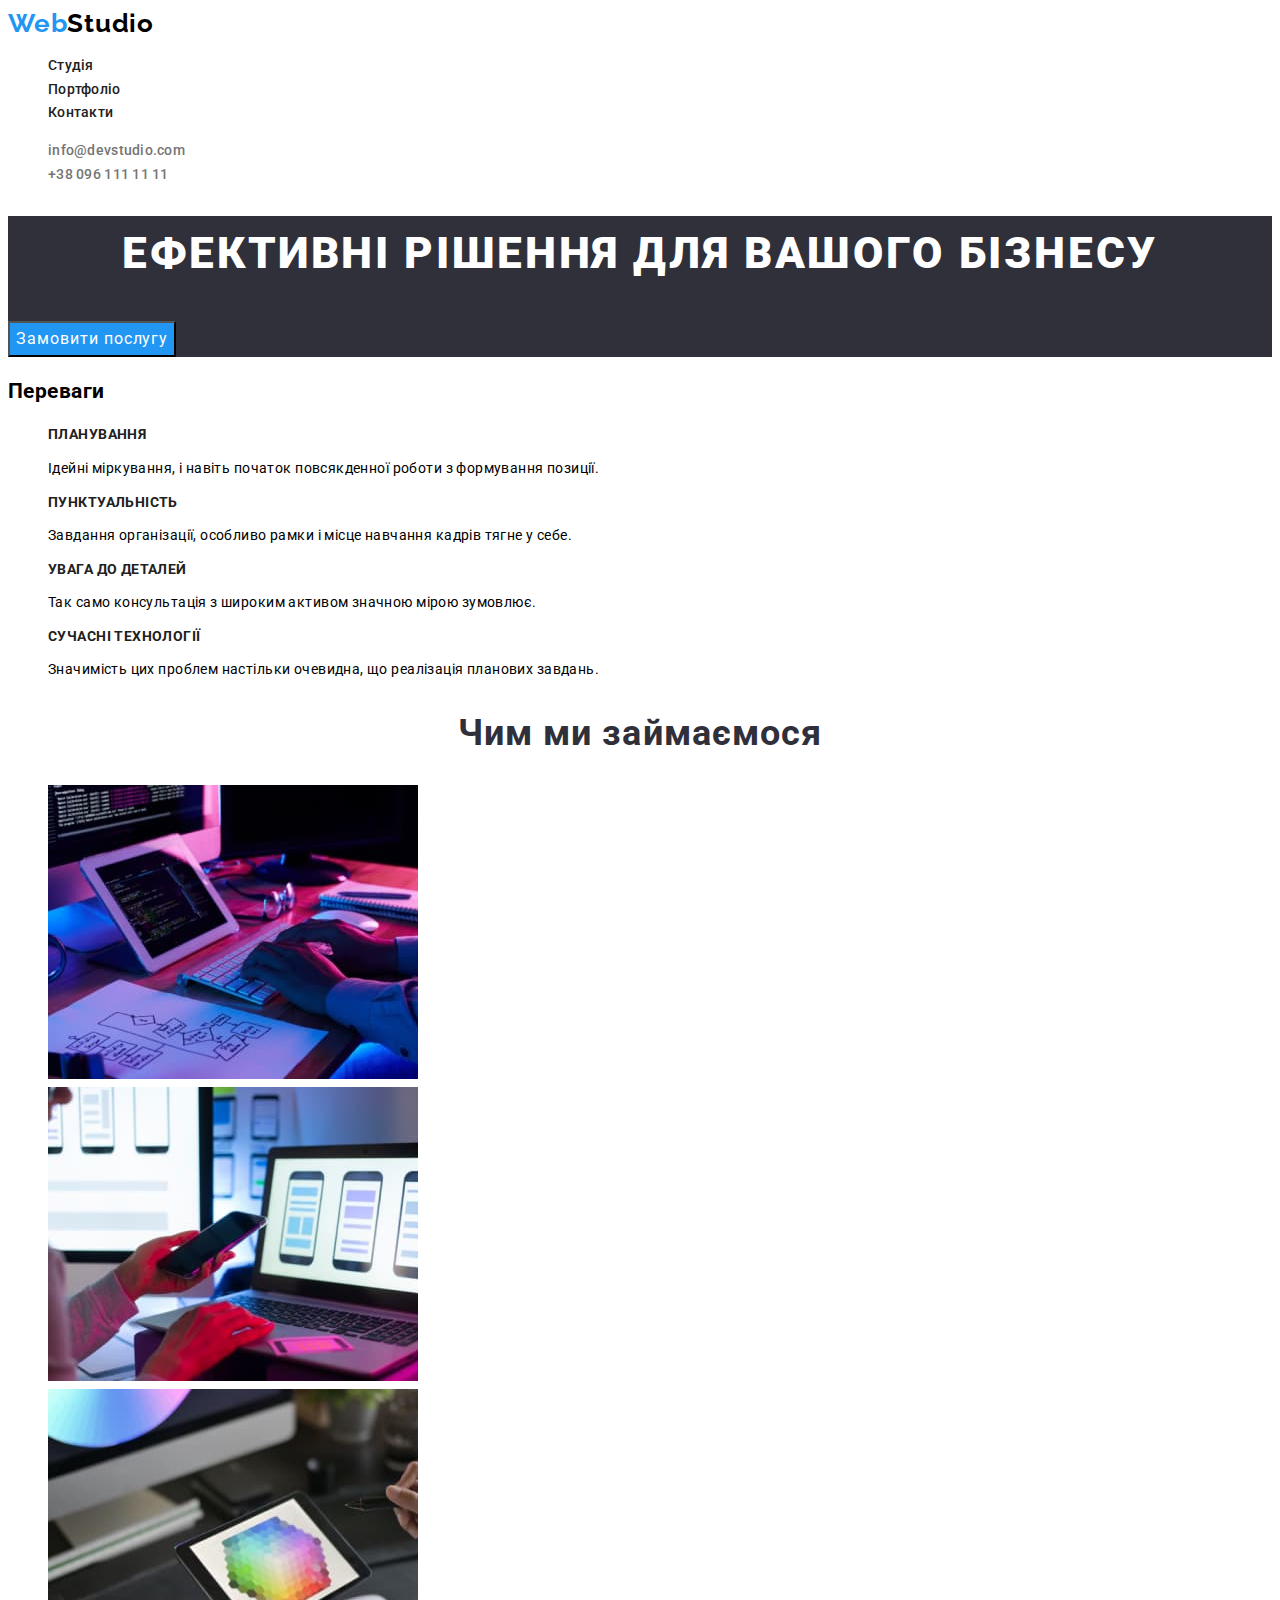
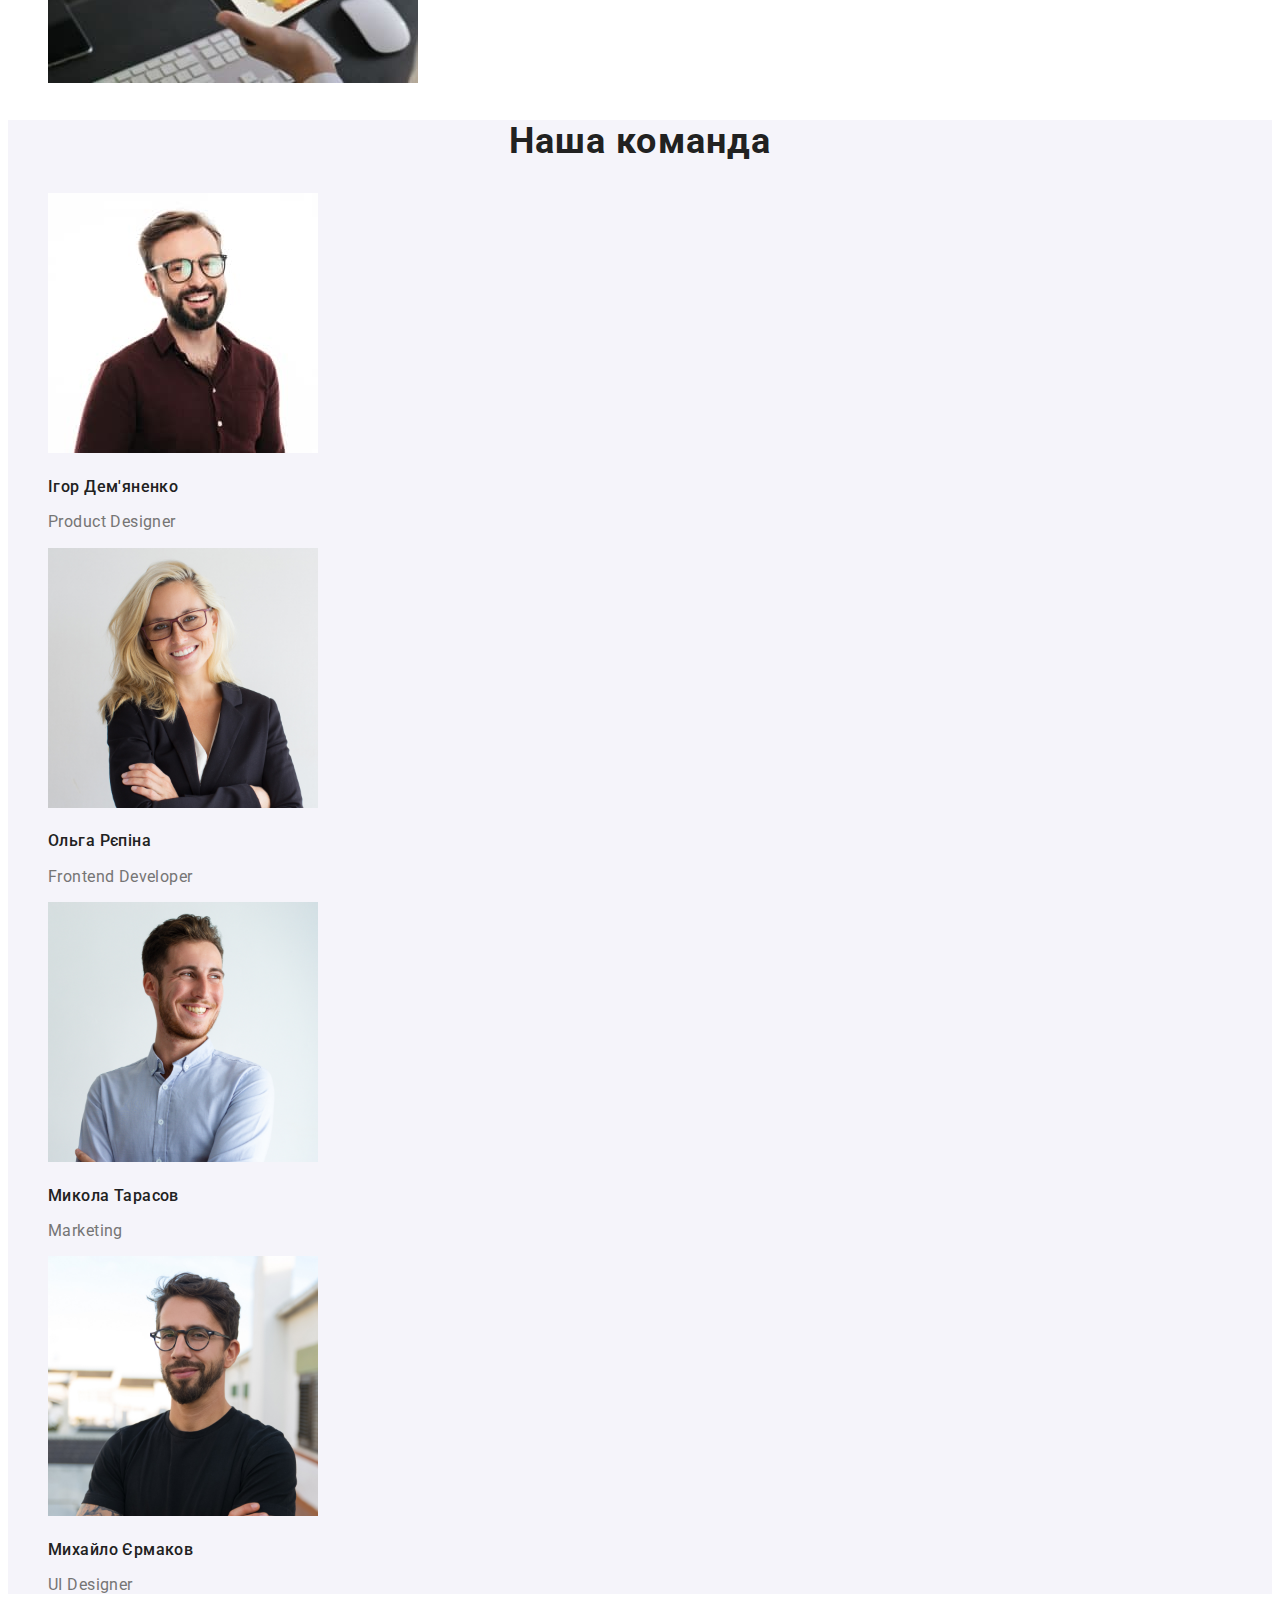
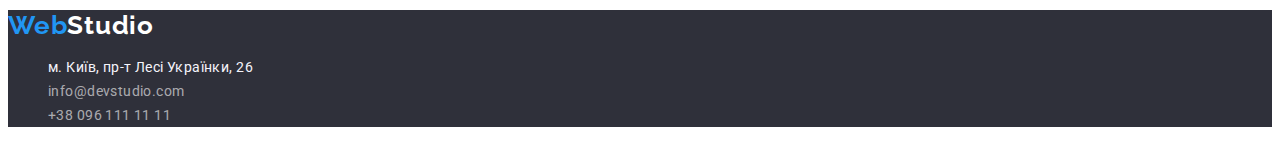
<file: index.html>
<!DOCTYPE html>
<html lang="uk" class="html">
<head>
    <meta charset="UTF-8">
    <meta http-equiv="X-UA-Compatible" content="IE=edge">
    <meta name="viewport" content="width=device-width, initial-scale=1.0">
    <link rel="preconnect" href="https://fonts.googleapis.com">
    <link rel="preconnect" href="https://fonts.gstatic.com" crossorigin>
    <link href="https://fonts.googleapis.com/css2?family=Raleway:wght@700&family=Roboto:wght@400;500;700;900&display=swap" rel="stylesheet">
    <title>WebStudio</title>
    <link rel="stylesheet" href="./css/styles.css">
</head>
<!-- Заголовок -->
<body>
<header class="header">

   <nav>
    <a href="./index.html" class="logo"><span class="logo-web">Web</span>Studio</a>
    <ul class="header-list list">
        <li class="header-item"> <a href="./index.html" class="header-link link">Студія</a></li>     
        <li class="header-item">  <a href="./portfolio.html" class="header-link link">Портфоліо</a></li>  
        <li class="header-item">  <a href="./portfolio.html" class="header-link link">Контакти</a></li>   
    </ul> 

   </nav>
       
<ul class="list"><li><a href="mailto:info@devstudio.com" class="header-mail link">info@devstudio.com</a></li> 
    <li><a href="tel:+380961111111" class="header-contact link">+38 096 111 11 11</a></li>
</ul>
    
</header>
<!-- Основний контент -->
<main>
<!-- Перша коробка з кнопкою -->
<section class="first-section">
<h1 class="first-large-words">
    Ефективні рішення для вашого бізнесу
</h1>

<button type="button" class="header-btn" >Замовити послугу</button>

</section>
<!-- Описи чотирьох слів -->
<section class="hero-section">
    <h2>Переваги</h2>
    <ul class="hero-social list">
        
        <li class="hero-description"><h3 class="hero-header">ПЛАНУВАННЯ</h3> <p class="hero-content">Ідейні міркування, і навіть початок повсякденної роботи з формування позиції.</p></li>
        <li class="hero-description"><h3 class="hero-header">ПУНКТУАЛЬНІСТЬ</h3> <p class="hero-content">Завдання організації, особливо рамки і місце навчання кадрів тягне у себе.</p></li>
        <li class="hero-description"><h3 class="hero-header">УВАГА ДО ДЕТАЛЕЙ</h3> <p class="hero-content">Так само консультація з широким активом значною мірою зумовлює.</p></li>
        <li class="hero-description"><h3 class="hero-header">СУЧАСНІ ТЕХНОЛОГІЇ</h3><p class="hero-content">Значимість цих проблем настільки очевидна, що реалізація планових завдань.</p></li>
    </ul>
</section>
<!-- РОзповідь про те що вони роблять -->
<section class="photo-section">
<h2 class="photo-header">Чим ми займаємося</h2>
<ul class="list">
    <li class="general-work-photo"><img src="./img/img-one.jpg" alt="Робота з пк" width="370"> </li>
    <li class="general-work-photo"><img src="./img/img-two.jpg" alt="робота приладів" width="370"></li>
    <li class="general-work-photo"><img src="./img/img-thre.jpg" alt="фото роботи дизайнера" width="370"></li>
</ul>
</section>
<!-- Їхня команда -->
<section class="photo-hero">
<h2 class="header-hero">Наша команда</h2>
<ul class="list">
    <li class="hero-comand"> <img src="./img/comand.jpg" 
        alt="Ігор Дем'яненко"
        width="270"
        height="260" class="hero"
        > 
        <h3 class="name-photo">Ігор Дем'яненко</h3> 
        <p class="description-picture">Product Designer</p> 
    </li>
    <li> <img src="./img/comand-one.jpg" 
        alt="Ольга Рєпіна"
        width="270"
        height="260" class="hero"
        > 
        <h3 class="name-photo">Ольга Рєпіна</h3> 
        <p class="description-picture">Frontend Developer</p> 
    </li>

    <li> <img src="./img/comand-two.jpg" 
        alt="Микола Тарасов"
        width="270"
        height="260" class="hero"
        > 
        <h3 class="name-photo">Микола Тарасов</h3> 
        <p class="description-picture">Marketing</p> </li>

    <li> <img src="./img/comand-three.jpg" 
        alt="Михайло Єрмаков"
        width="270"
        height="260" class="hero"
        > 
        <h3 class="name-photo">Михайло Єрмаков</h3> 
        <p class="description-picture">UI Designer</p> </li>
</ul>
</section>
</main>

<footer class="footer">
    <a href="./index.html" class="logo-one"><span class="logo-web">Web</span>Studio</a>

<address> <ul class="list">
    <li> <a href="https://goo.gl/maps/XLrFpxpfjgVsRPzN8" target="_blank" rel="noopener noreferrer" class="maps link">м. Київ, пр-т Лесі Українки, 26</a> </li>
    <li> <a href="mailto:info@devstudio.com" class="footer-inf link">info@devstudio.com</a></li>
    <li> <a href="tel:+380961111111" class="footer-inf link">+38 096 111 11 11</a></li>
</ul>
</address>
</footer>
         

    
</body>
</html>
</file>
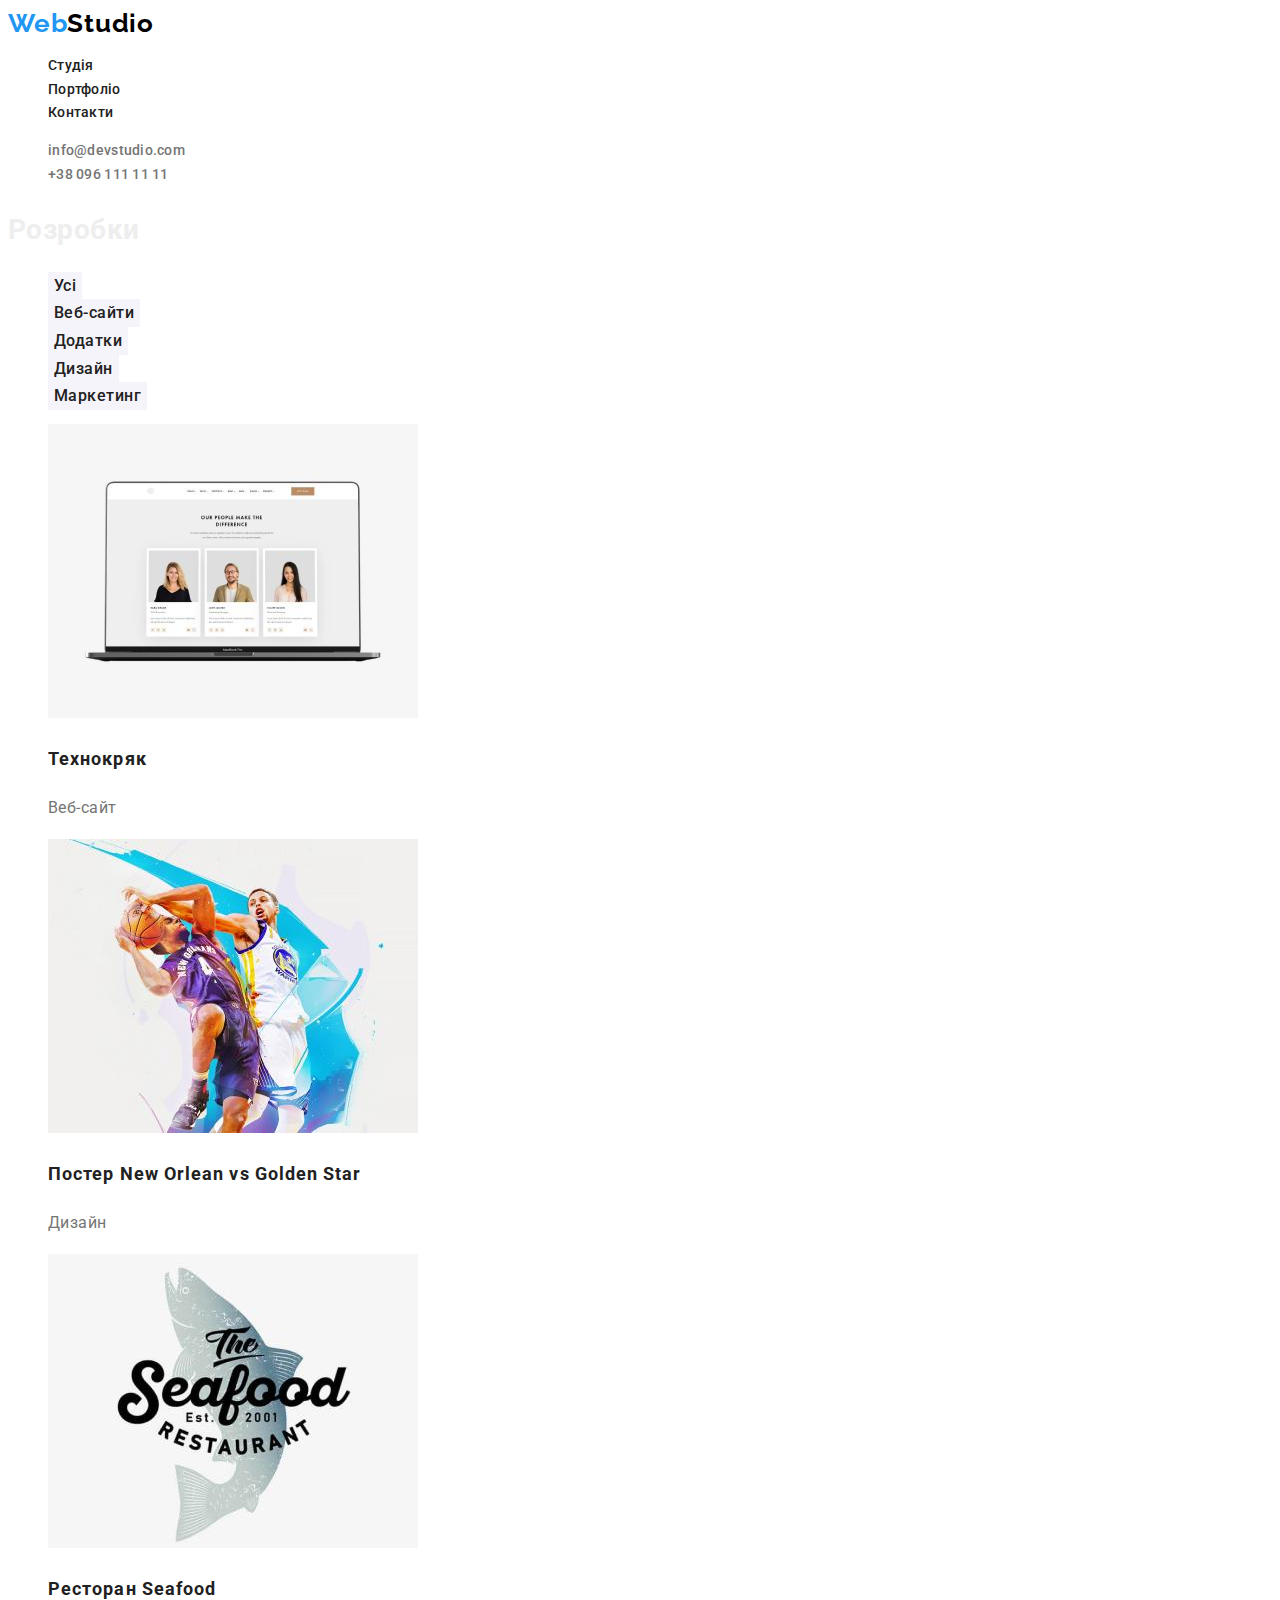
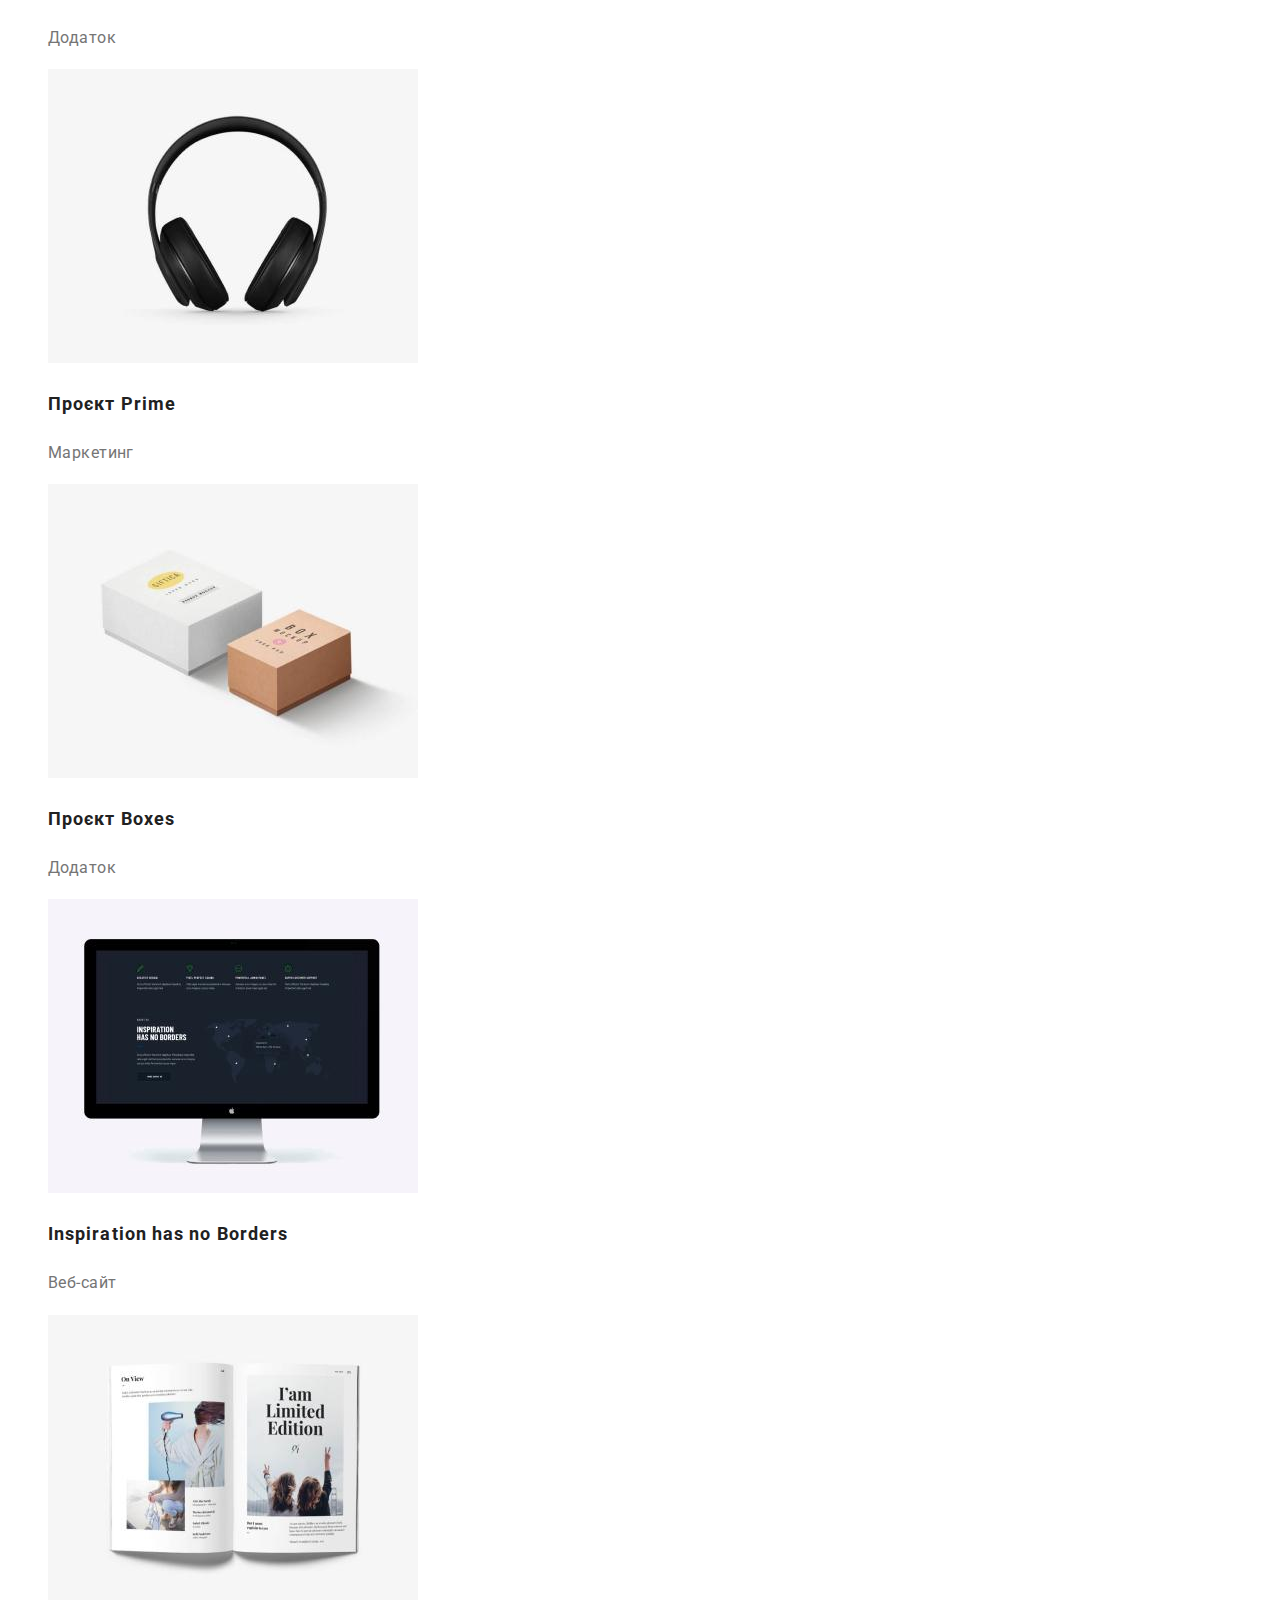
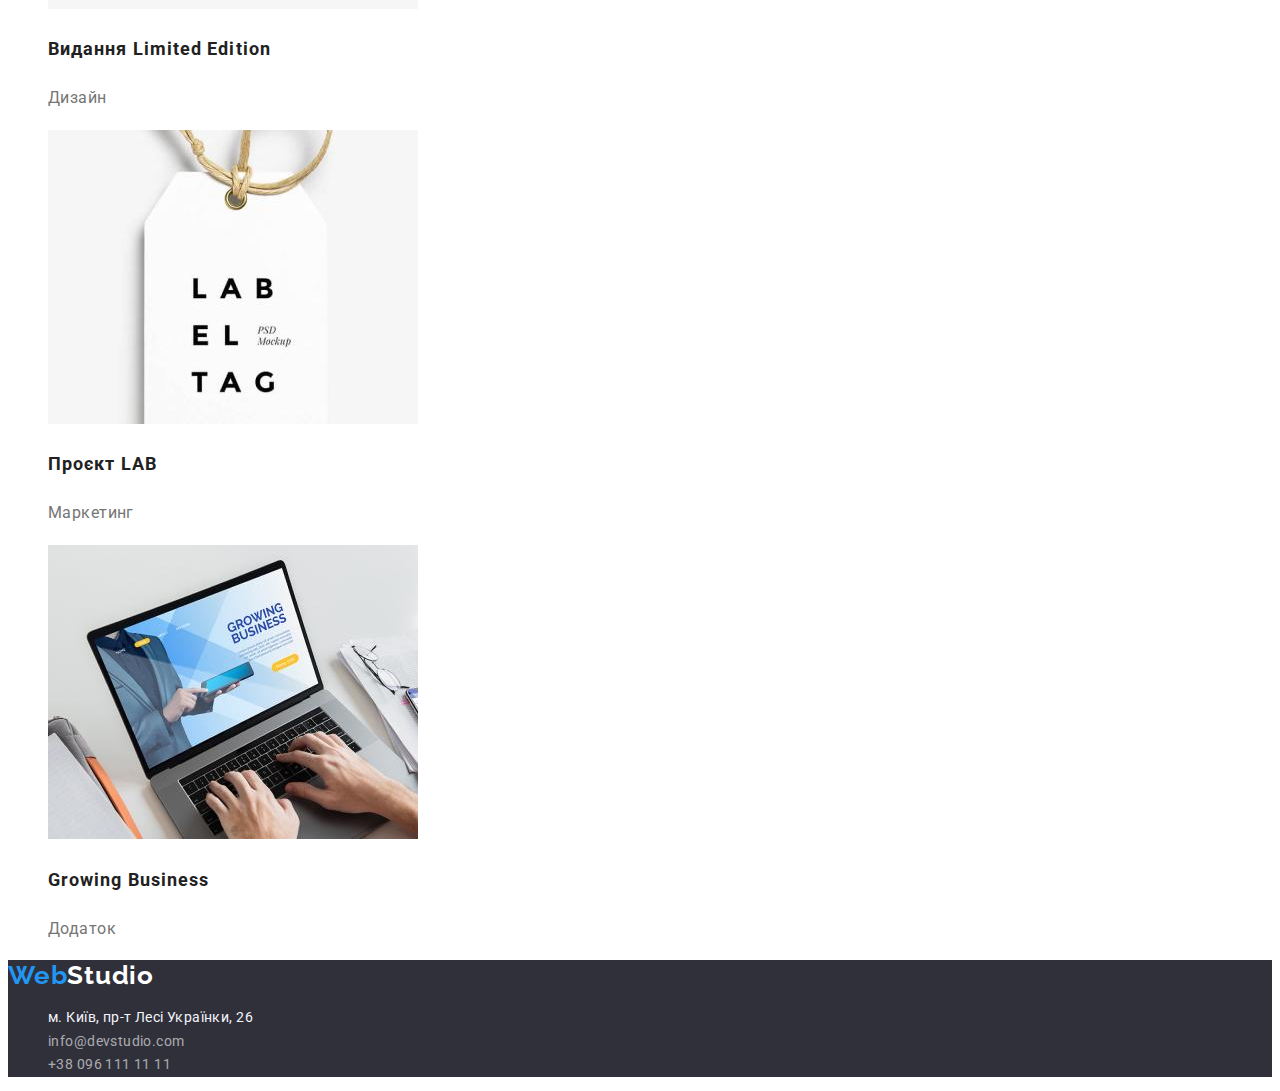
<file: portfolio.html>
<!DOCTYPE html>
<html lang="uk">
<head>
    <meta charset="UTF-8">
    <meta http-equiv="X-UA-Compatible" content="IE=edge">
    <meta name="viewport" content="width=device-width, initial-scale=1.0">
    <link rel="preconnect" href="https://fonts.googleapis.com">
    <link rel="preconnect" href="https://fonts.gstatic.com" crossorigin>
    <link href="https://fonts.googleapis.com/css2?family=Raleway:wght@700&family=Roboto:wght@400;500;700;900&display=swap" rel="stylesheet">
    <title>Document</title>
    <link rel="stylesheet" href="./css/styles.css">
</head>
<!--Header -->
<body>
    <header class="header">

        <nav>
         <a href="./index.html" class="logo"><span class="logo-web">Web</span>Studio</a>
         <ul class="header-list list">
             <li class="header-item"> <a href="./index.html" class="header-link link">Студія</a></li>     
             <li class="header-item">  <a href="./portfolio.html" class="header-link link current">Портфоліо</a></li>  
             <li class="header-item">  <a href="./portfolio.html" class="header-link link">Контакти</a></li>   
         </ul> 
     
        </nav>
            
     <ul class="list"><li><a href="mailto:info@devstudio.com" class="header-mail link">info@devstudio.com</a></li> 
         <li><a href="tel:+380961111111" class="header-contact link">+38 096 111 11 11</a></li>
     </ul>
         
     </header>
     <!-- First-section -->
     <main>
     <section class="section-three">
        <h1>Розробки</h1>
        <ul class="list">
            <li><button type="button" class="header-btn-other">Усі</button></li>
            <li><button type="button" class="header-btn-other">Веб-сайти</button></li>
            <li><button type="button" class="header-btn-other">Додатки</button></li>
            <li><button type="button" class="header-btn-other">Дизайн</button></li>
            <li><button type="button" class="header-btn-other">Маркетинг</button></li>
        </ul>

        
        <ul class="list">
            <li> <a href="" class="description-second-page"> <img src="./img/img-one-page.jpg" alt="Комп'ютер" width="370" height="294">
                <h2 class="photo-words">Технокряк</h2>
                <p class="under-photo-words">Веб-сайт</p>
            </a>
            </li>
           
            <li> <a href="" class="description-second-page"> <img src="./img/img-two-page.jpg" alt="Баскетбол"  width="370" height="294">
                <h2 class="photo-words">Постер New Orlean vs Golden Star</h2>
                <p class="under-photo-words">Дизайн</p>
            </a>
            </li>
           
            <li> <a href="" class="description-second-page"> <img src="./img/img-three-page.jpg" alt="Риба" width="370" height="294">
                <h2 class="photo-words">Ресторан Seafood</h2>
                <p class="under-photo-words">Додаток</p>
            </a>
            </li>
           
            <li> <a href="" class="description-second-page"> <img src="./img/img-four-page.jpg" alt="Навушники"  width="370" height="294">
                <h2 class="photo-words">Проєкт Prime</h2>
                <p class="under-photo-words">Маркетинг</p>
            </a>
            </li>
           
            <li> <a href="" class="description-second-page"> <img src="./img/img-five-page.jpg" alt="Бокси">
                <h2 class="photo-words">Проєкт Boxes</h2>
                <p class="under-photo-words">Додаток</p>
            </a>
            </li>
           
            <li> <a href="" class="description-second-page">  <img src="./img/img-six-page.jpg" alt="">
                <h2 class="photo-words">Inspiration has no Borders</h2>
                <p class="under-photo-words">Веб-сайт</p>
            </a>
            </li>
           
            <li> <a href="" class="description-second-page"> <img src="./img/img-seven-page.jpg" alt="">
                <h2 class="photo-words">Видання Limited Edition</h2>
                <p class="under-photo-words">Дизайн</p>
            </a>
            </li>
           
            <li> <a href="" class="description-second-page"> <img src="./img/img-eight-page.jpg" alt="">
                <h2 class="photo-words">Проєкт LAB</h2>
                <p class="under-photo-words">Маркетинг</p>
            </a>
            </li>
           
            <li> <a href="" class="description-second-page"> <img src="./img/img-nine-page.jpg" alt="">
                <h2 class="photo-words">Growing Business</h2>
                <p class="under-photo-words">Додаток</p>
            </a>
            </li>
        </ul>
     </section>
    </main>
     <footer class="footer">
        <a href="./index.html" class="logo-one"><span class="logo-web">Web</span>Studio</a>
    
    <address> <ul class="list">
        <li> <a href="https://goo.gl/maps/XLrFpxpfjgVsRPzN8" target="_blank" rel="noopener noreferrer" class="maps link">м. Київ, пр-т Лесі Українки, 26</a> </li>
        <li> <a href="mailto:info@devstudio.com" class="footer-inf link">info@devstudio.com</a></li>
        <li> <a href="tel:+380961111111" class="footer-inf link">+38 096 111 11 11</a></li>
    </ul>
    </address>
    </footer>
</body>
</html>
</file>
<file: css/styles.css>
:root{
  --first-text-color: #212121;
  --secondary-text-color: #2196F3;
  --third-text-color: #757575;
  --white-text-color:#ffffff;
  --background-text-color: #2F303A;
  --background-ligt-color: #F5F4FA;
  --only-black-color:#000000;
  --last-light-color:#ffffff99;
  --background-general-color:#F5F5F5;
  --main-color: #EEEEEE;
}
 
.html:active{
color: var(--secondary-text-color);
}

body{
font-family: 'Roboto', sans-serif;
font-size: 14px;
line-height:1.7;
letter-spacing: 0.03em;
background-color:var(--white-text-color);
}

.list{
  list-style: none;
}
/* Header */
header{
  background-color:var(--white-text-color) ;
}

.logo{
 font-family: 'Raleway', sans-serif;
font-weight: 700;
font-size: 26px;
line-height:1.2;
letter-spacing: 0.03em;
color:var(--only-black-color);
text-decoration: none;
}

.current{
color: var(--secondary-text-color);
}


.logo-one{
  font-family: 'Raleway', sans-serif;
font-weight: 700;
font-size: 26px;
line-height:1.2;
letter-spacing: 0.03em;
color:var(--white-text-color);
text-decoration: none;
}


.logo-web{
color:var(--secondary-text-color);
text-decoration: none;
}



.header-link{
  color: var(--first-text-color);
  font-size: 14px;
  font-weight: 500;
  line-height: 1.1;
  letter-spacing: 0.02em;
  text-decoration:none;
}

.link:hover,
.link:focus{
  color:var(--secondary-text-color);
}



.header-mail{
color: var(--third-text-color);
font-weight: 500;
font-size: 14px;
line-height:1.1;
letter-spacing: 0.02em;


text-decoration:none;
} 

.header-contact{
font-weight: 500;
font-size: 14px;
line-height: 1.1;
letter-spacing: 0.02em;
color:var(--third-text-color);
text-decoration:none;
}

.first-section{
background-color:var(--background-text-color)  
}


.first-large-words{
  font-weight: 900;
  font-size: 44px;
  line-height: 1.7;
  letter-spacing: 0.06em;
  text-transform: uppercase;
  color:var(--white-text-color);
  text-align: center
}

.header-btn{
font-size: 16px;
line-height: 1.9;
color:var(--white-text-color);
letter-spacing: 0.06em;
background-color:var(--secondary-text-color);
font-family: inherit;
}
/* second-section */

.hero-header{
font-weight: 700;
font-size: 14px;
line-height: 1.1;
letter-spacing: 0.03em;
text-transform: uppercase;
color:var(--first-text-color);
}

/* third-section */

.photo-header{
font-weight: 700;
font-size: 36px;
line-height: 1.2;
letter-spacing: 0.03em;
color:var(--background-text-color);
text-align: center;
}

/* Third-section */

.photo-hero{
  background:var(--background-ligt-color);
}

.header-hero{
font-weight: 700;
font-size: 36px;
line-height:1.2;
letter-spacing: 0.03em;
color:var(--first-text-color);
text-align: center;
}

.name-photo{
font-weight: 500;
font-size: 16px;
line-height: 1.2;
color:var(--first-text-color);
}

.description-picture{

font-size: 16px;
line-height: 1.2;
color:var(--third-text-color);
}

/* footer */

.footer{
  background-color:var(--background-text-color);
}

.maps{
font-style: normal;
font-weight: 400;
font-size: 14px;
line-height:1.7;
letter-spacing: 0.03em;
color:var(--background-ligt-color);
text-decoration: none;
}



.footer-inf{

font-size: 14px;
line-height:1.7;

text-decoration: none;
color:var(--last-light-color);
}
/* Second-page */

.header-btn-other{
  font-weight: 500;
  font-family: inherit;
  font-size: 16px;
  line-height:1.6;
  text-align: center;
  letter-spacing: 0.03em;
  color:var(--first-text-color);
  background-color:var(--background-ligt-color);
  border: transparent;
}

.header-btn-other:hover,
.header-btn-other:focus{
  color:var(--white-text-color);
  background-color: var(--secondary-text-color);
}

.photo-words{
font-weight: 700;
font-size: 18px;
line-height: 2;
letter-spacing: 0.06em;
color:var(--first-text-color);
}

.under-photo-words{
font-size: 16px;
line-height:1.9;
color:var(--third-text-color);
}

.section-three{
color: var(--main-color);
}

.photo-section .hero-section{
color: var(--background-general-color);
}

.description-second-page{
  text-decoration: none;
}

address{
font-style: normal;
}
</file>
